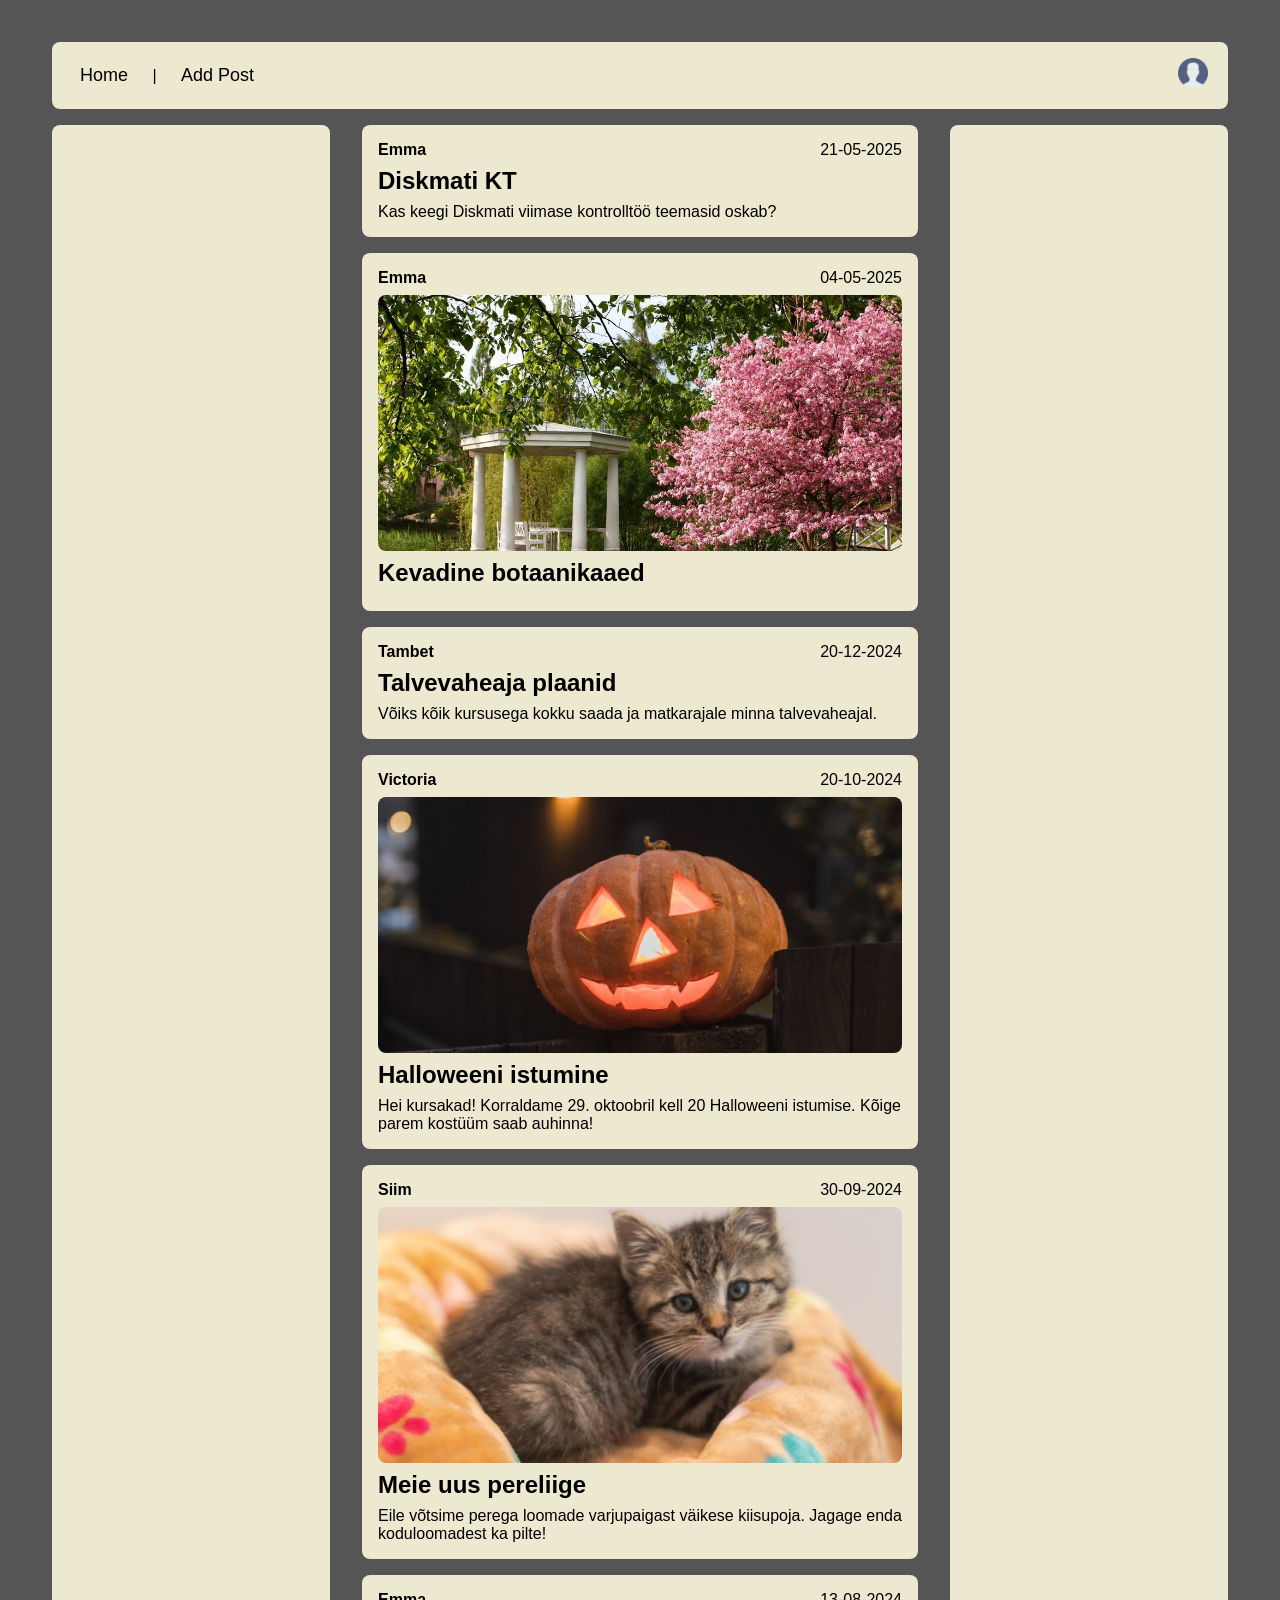
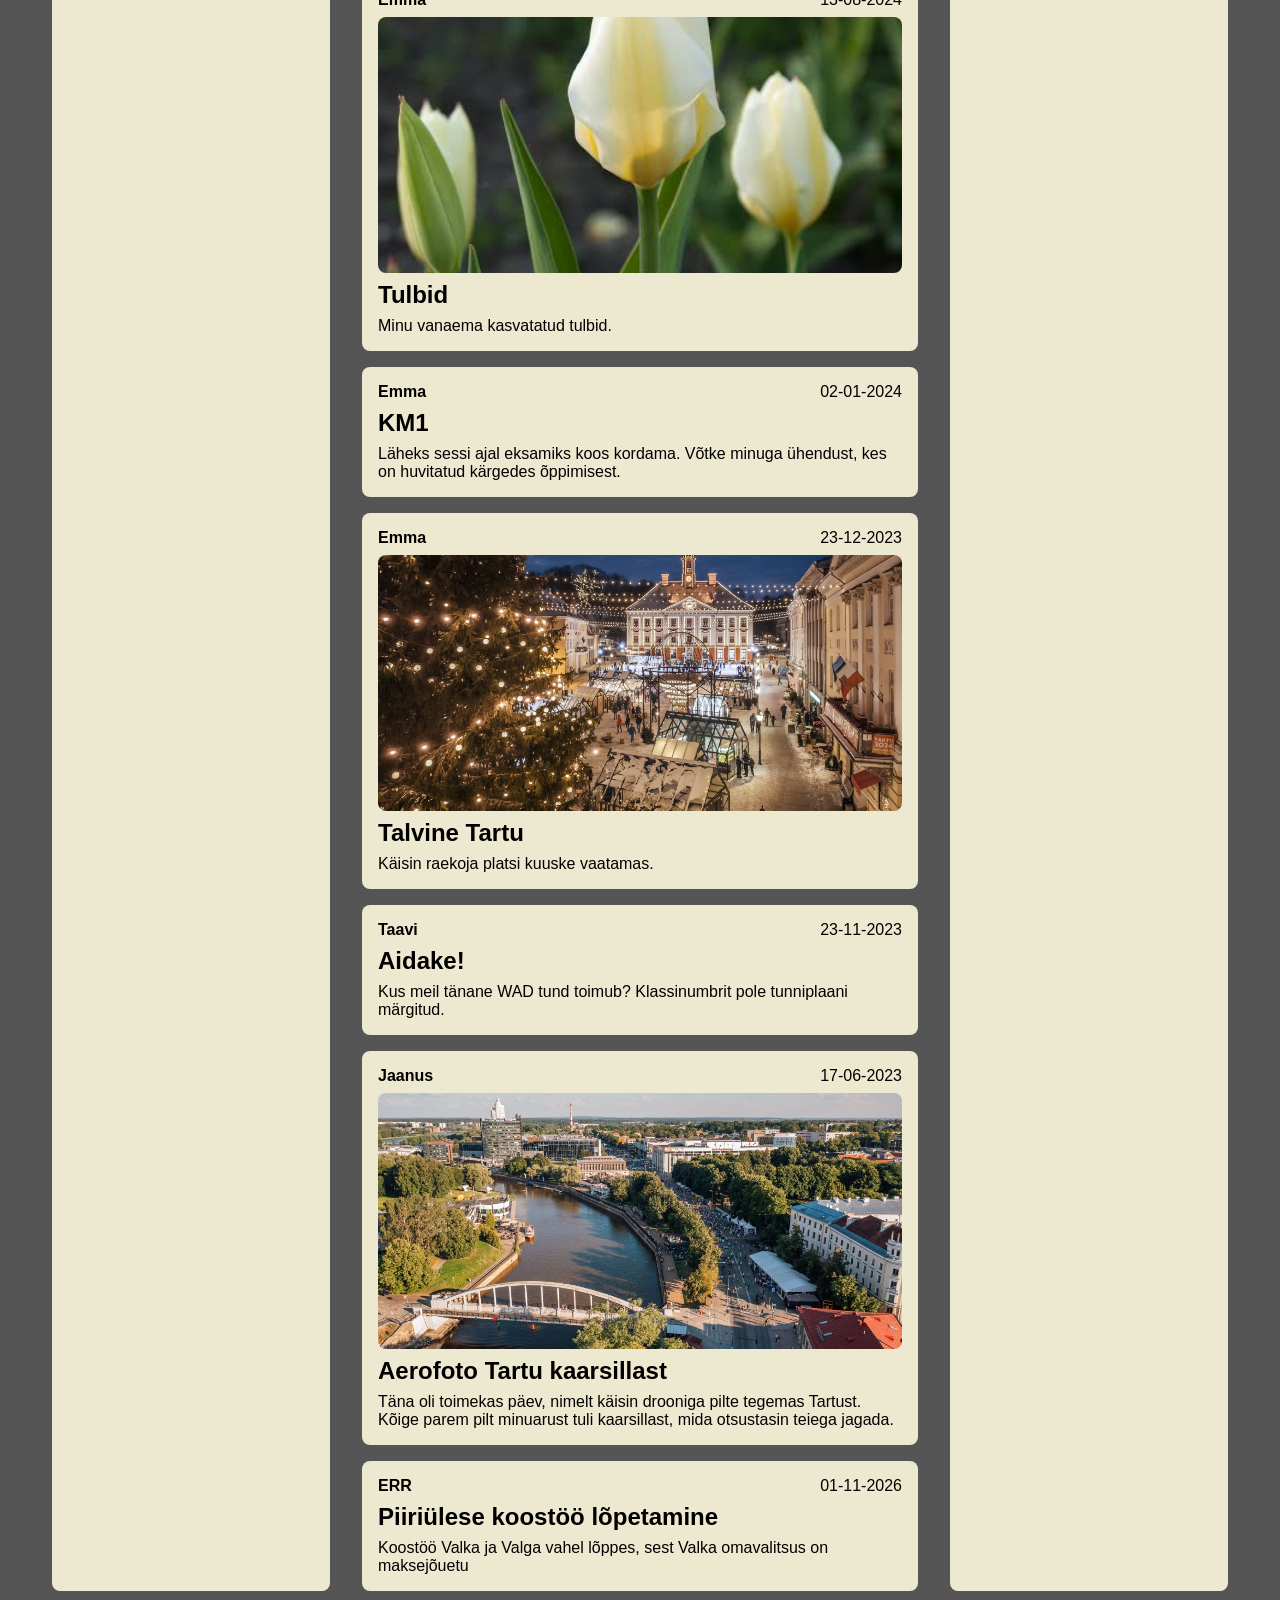
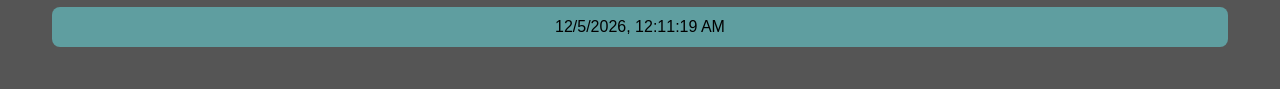
<file: index.html>
<!DOCTYPE html>
<html lang="en">

<head>
    <meta charset="UTF-8">
    <meta http-equiv="X-UA-Compatible" content="IE=edge">
    <meta name="viewport" content="width=device-width, initial-scale=1.0">
    <title>Home</title>
    <link rel="stylesheet" href="res/css/style.css">
</head>

<body>

    <div class="container" id="container">
        <header>
            <nav>
                <a href="index.html">Home</a>
                |
                <a href="addPost.html">Add Post</a>
                
                <a href="login.html" hidden>Log In</a>
            </nav>
            <div class="profile">
                <button class="avatar" id="profileButton" type="button"
                    aria-expanded="false" aria-controls="profileMenu">
                    <img src="res/img/avatar.png" alt="avatar" >
                </button>

                <div class="profile-menu" id="profileMenu" hidden>
                    <p class="profile-name">John Doe</p>
                    <p class="profile-email">john.doe@ut.ee</p>
                    <hr>
                    <a href="login.html">Logout</a>
                </div>
            </div>
        </header>

        <section>
            <div class="col-left"></div>
            <div class="col-mid" id="jsonPosts">
                
                <!-- json content -->
                
                <!-- <article class="post">
                    <h2>Post 1</h2>
                    <p>sometext...sometext</p>
                </article>

                <article class="post">
                    <h2>Post 2</h2>
                    <div class="post-image">
                        <img src="res/img/ex0.jpg" alt="example">
                    </div>
                    <p>second post...sometext</p>
                </article>

                <article class="post">
                    <h2>Post 3</h2>
                    <div class="post-image">
                        <img src="res/img/ex1.jpg" alt="example">
                    </div>
                    <p>third post...sometext</p>
                </article>

                <article class="post">
                    <h2>Post 4</h2>
                    
                    <p>fourth post...sometext</p>
                </article>

                <article class="post">
                    <h2>Post 5</h2>
                    
                    <p>fifth post...sometext</p>
                </article> -->

            </div>

            <div class="col-right"></div>
        </section>

        <!-- <footer>
            <p>Footer</p>
        </footer> -->

    </div>
<script type="text/javascript" src="src/js/script.js"></script>
</body>

</html>
</file>
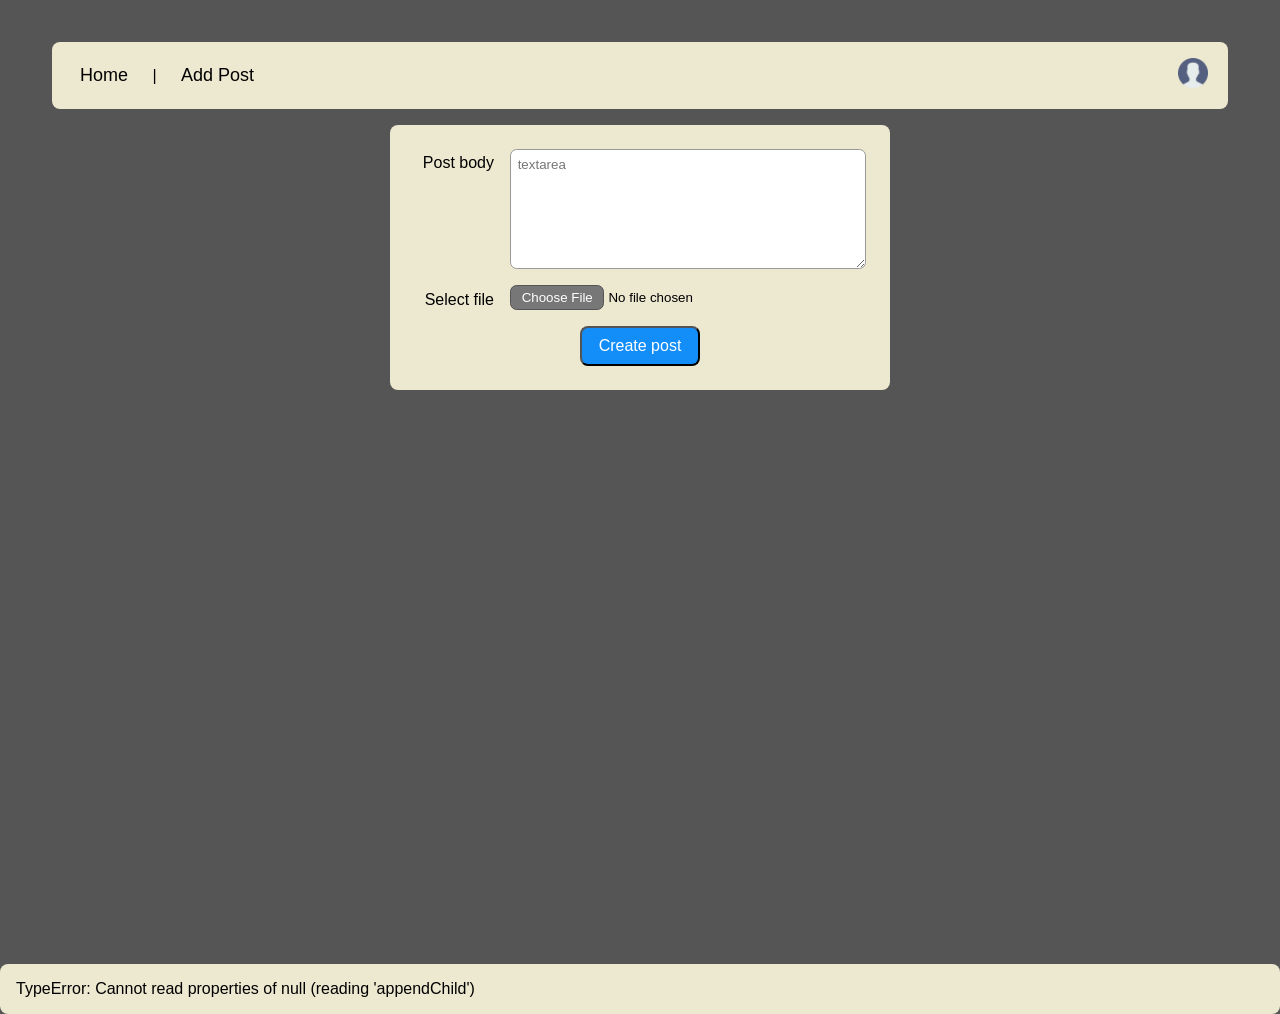
<file: addPost.html>
<!DOCTYPE html>
<html lang="en">

<head>
    <meta charset="UTF-8">
    <meta http-equiv="X-UA-Compatible" content="IE=edge">
    <meta name="viewport" content="width=device-width, initial-scale=1.0">
    <title>Add Post</title>
    <link rel="stylesheet" href="res/css/style.css">
</head>

<body>

    <div class="container">
        <header>
            <nav>
                <a href="index.html">Home</a>
                |
                <a href="addPost.html">Add Post</a>
                
                <a href="login.html" hidden>Log In</a>
            </nav>
            <div class="profile">
                <button class="avatar" id="profileButton" type="button"
                    aria-expanded="false" aria-controls="profileMenu">
                    <img src="res/img/avatar.png" alt="avatar" >
                </button>

                <div class="profile-menu" id="profileMenu" hidden>
                    <p class="profile-name">John Doe</p>
                    <p class="profile-email">john.doe@ut.ee</p>
                    <hr>
                    <a href="login.html">Logout</a>
                </div>
            </div>
        </header>

        <main>
            <form class="post-form" action="index.html" method="get">
                <div class="field">
                    <label for="body">Post body</label>
                    <textarea id="body" name="body" placeholder="textarea" required></textarea>
                </div>

                <div class="field">
                    <label for="file">Select file</label>
                    <input id="file" name="file" type="file" accept="image/*">
                </div>

                <button type="submit" class="login-btn">Create post</button>
            </form>
        </main>
    </div>
<script type="text/javascript" src="src/js/script.js"></script>
</body>

</html>
</file>
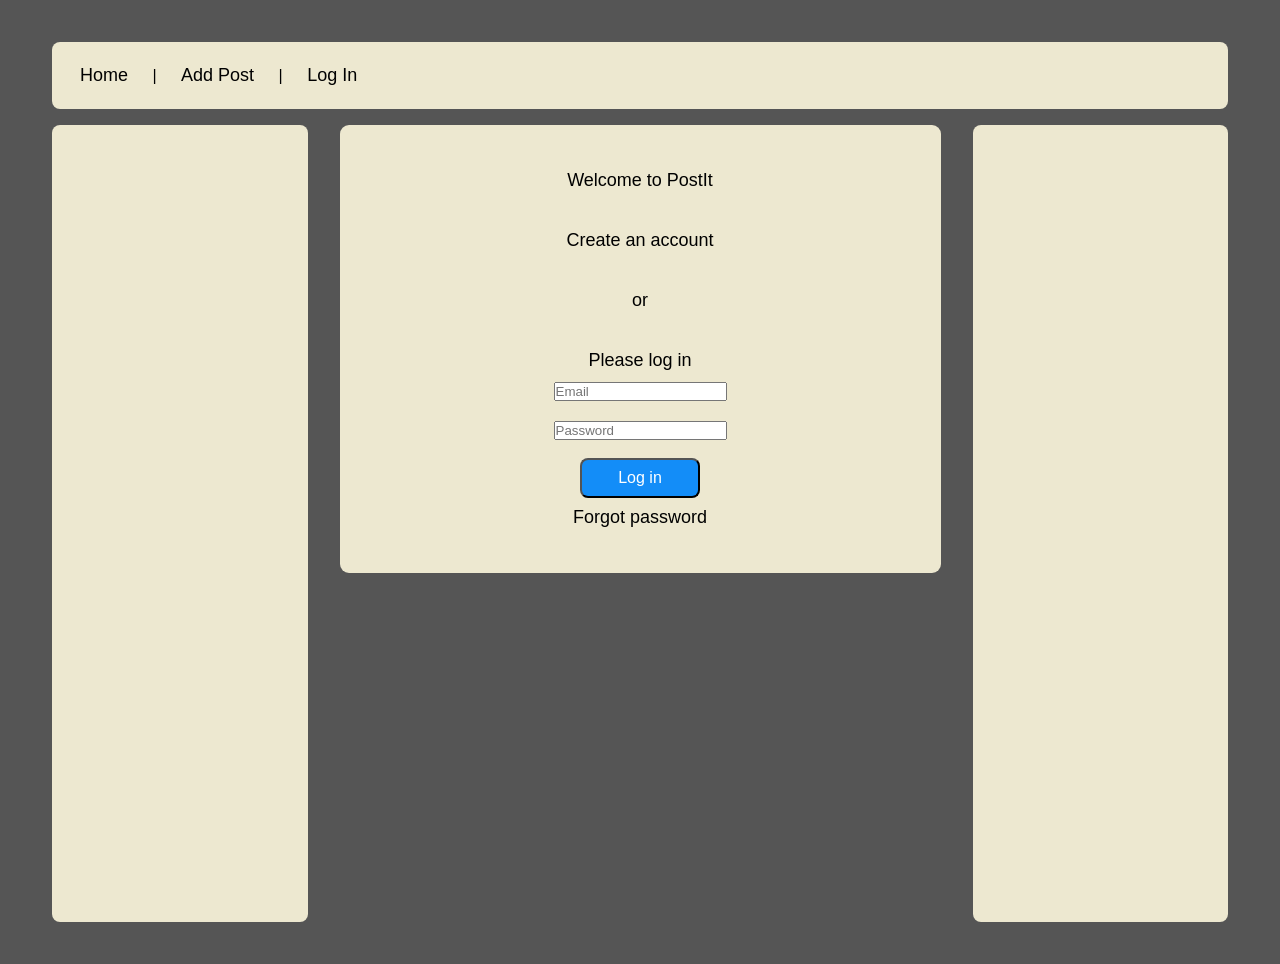
<file: login.html>
<!DOCTYPE html>
<html lang="en">

<head>
    <meta charset="UTF-8">
    <meta http-equiv="X-UA-Compatible" content="IE=edge">
    <meta name="viewport" content="width=device-width, initial-scale=1.0">
    <title>Log in</title>
    <link rel="stylesheet" href="res/css/style.css">
</head>

<body>

    <div class="container" >
        <header>
            <nav>
                <a href="index.html">Home</a>
                |
                <a href="addPost.html">Add Post</a>
                |
                <a href="login.html">Log In</a>
            </nav>
            <div class="profile" hidden>
                <button class="avatar" id="profileButton" type="button" aria-expanded="false"
                    aria-controls="profileMenu">
                    <img src="res/img/avatar.png" alt="avatar">
                </button>

                <div class="profile-menu" id="profileMenu" hidden>
                    <p class="profile-name">John Doe</p>
                    <p class="profile-email">john.doe@ut.ee</p>
                    <hr>
                    <a href="login.html">Logout</a>
                </div>
            </div>
        </header>

        <section>
            <div class="col-left-login"></div>

            <div class="col-mid-login">
                <p>Welcome to PostIt</p><br>
                <p class="p1">Create an account</p><br>
                <p>or</p><br>
                <p>Please log in</p>

                <form action="index.html">
                    <div class=" email-input">
                        <input type="email" placeholder="Email" required>
                    </div>

                    <div class="password-input">
                        <input type="password" id="password" placeholder="Password" required>
                    </div>

                    <div class="login-btn-wrapper">
                        <button type="submit" class="login-btn">Log in</button>
                    </div>
                </form>

                <div>
                    <p class="p1">Forgot password</p>
                </div>

            </div>

            <div class="col-right-login"></div>
        </section>

</body>

</html>
</file>
<file: res/css/style.css>
/* variables */
:root {
    --main-box-color: #EDE8D0;
    --main-bg-color: #555;

}

/* main */
body {
    background-color: var(--main-bg-color);
}

* {
    margin: 0;
    padding: 0;
    box-sizing: border-box;
    font-family: 'Segoe UI', Tahoma, Geneva, Verdana, sans-serif;
    text-decoration: none;
}

.container {
    min-height: 100vh;
    display: flex;
    flex-direction: column;
    margin: 2em;
    gap: 1em;
    /*background-color: #ccc; */
    border-radius: 0.5em;
    padding: 10px 20px;
}

.profile {
    position: relative;
}

.avatar {
    border: none;
    background: none;
    padding: 0;
    cursor: pointer;
}

.profile-menu {
    position: absolute;
    top: 50px;
    right: 0;
    width: 200px;
    padding: 15px;
    background-color: white;
    border: 1px solid #ddd;
    border-radius: 0.5em;
    box-shadow: 0 2px 8px rgba(0, 0, 0, 0.15);
    z-index: 10;
}

.profile-menu p {
    margin: 5px 0;
}

.profile-name {
    font-weight: bold;
}

.profile-email {
    font-size: 13px;
    color: gray;
}

.profile-menu a {
    color: black;
    text-decoration: none;
}

.profile-menu a:hover {
    text-decoration: underline;
}

.profile-menu[hidden] {
    display: none;
}

/* header */

header {
    flex: 0 0 67px;
    background-color: var(--main-box-color);
    border-radius: 0.5em;
    display: flex;
    justify-content: space-between;
    /*horizontal*/
    align-items: center;
    /*vertical centering*/
}

header>nav {
    padding-left: 8px;
}

nav a,
.avatar {
    padding: 8px 12px;
    margin: 8px;
    font-size: large;
    color: black;
    text-decoration: none;
    border-radius: 0.5em;
}

/*pseudo-class*/
nav a:hover {
    background-color: azure;
}

/* desendant selector */
.avatar img {
    height: 30px;
}

/* home */

section {
    flex: 1;
    display: flex;
    border-radius: 0.5em;
    gap: 2em;
    /*prevent three columns from automatically stretching: */
    /* align-items: flex-start;*/
}

.col-left {
    flex: 1;
    background-color: var(--main-box-color);
    border-radius: 0.5em;
}

.col-mid {
    flex: 2;
    background-color: var(--main-bg-color);
    border-radius: 0.5em;
    display: flex;
    flex-direction: column;
    gap: 1em;
}

.post {
    background-color: var(--main-box-color);
    padding: 1em;
    border-radius: 0.5em;
}

.post-header {
    display: flex;
    justify-content: space-between;
    padding-bottom: 8px;
}

.post-image {
    height: 20vw;
    overflow: hidden;
    border-radius: 0.5em;
    margin-bottom: 8px;
}

img {
    width: 100%;
    height: 100%;
    object-fit: cover;
}

#jsonPosts>article>h2 {
    padding-bottom: 8px;
}

.col-right {
    flex: 1;
    background-color: var(--main-box-color);
    border-radius: 0.5em;
}

/* footer */

footer {
    flex: 0 0 40px;
    border-radius: 0.5em;
    background-color: cadetblue;

    display: flex;
    justify-content: center;
    align-items: center;
}

/* addPost.html */

main {
    flex: 1;
    display: flex;
    justify-content: center;
    align-items: flex-start;
}

.post-form {
    background-color: var(--main-box-color);
    border-radius: 0.5em;
    padding: 1.5em;
    width: 100%;
    max-width: 500px;
    display: flex;
    flex-direction: column;
    gap: 1em;
}

.post-form>.field {
    display: flex;
    gap: 1em;
    align-items: flex-start;
}

.post-form label {
    flex: 0 0 80px;
    text-align: right;
    padding-top: 0.3em;
}

/* adjacent sibling selector */
.post-form label+textarea,
.post-form label+input {
    flex: 1;
    min-width: 0;
}

.post-form textarea {
    min-height: 120px;
    padding: 0.5em;
    border: 1px solid #999;
    border-radius: 0.5em;
    resize: vertical;
}

.post-form textarea:focus {
    outline: 2px solid #1f4e79;
}

.post-form input[type="file"]::file-selector-button {
    background-color: #777;
    color: white;
    border: 1px solid #555;
    border-radius: 0.5em;
    padding: 0.3em 0.8em;
    cursor: pointer;
}

/* general sibling selector */
.field~.field {
    align-items: center;
}

/* .post-form button {
    align-self: center;
    background-color: #1f4e79;
    color: white;
    border: none;
    padding: 0.5em 1.2em;
    cursor: pointer;
}*/

.post-form button {
    align-self: center;
}

/* .post-form button:hover {
    background-color: #2d6aa8;
} */

/*Add login.html */

.col-left-login {
    flex: 1;
    background-color: var(--main-box-color);
    border-radius: 0.5em;
}

form {
    display: flex;
    flex-direction: column;
    gap: 1em;
}

.col-mid-login {
    flex: 2;
    padding: 2.5em;
    justify-content: center;
    align-items: center;
    background-color: var(--main-box-color);
    border-radius: 0.5em;
    display: flex;
    flex-direction: column;
    gap: 0.5em;
    height: fit-content;
    font-size: 18px;
}

p .p1 {
    color: rgb(19, 141, 248);
}

.login-btn {
    display: flex;
    padding: 1em;
    background-color: rgb(19, 141, 248);
    color: white;
    border-radius: 0.5em;
    height: 40px;
    width: 120px;
    font-size: 16px;
    justify-content: center;
    align-items: center;
}

.login-btn-wrapper {
    display: flex;
    justify-content: center;
}

.col-right-login {
    flex: 1;
    background-color: var(--main-box-color);
    border-radius: 0.5em;
}

/* Mobile */
@media (max-width: 600px) {

    /* header */

    nav a,
    .avatar {
        padding: 4px 4px;
        margin: 10px;
    }

    section {
        flex-direction: column;
        gap: 0;
    }

    /* home */
    .container {
        margin: 0.5em;
        padding: 5px 10px;
    }

    .post-image {
        height: 10em;
    }

    /* addpost page */
    /* child selector */
    .post-form>.field {
        flex-direction: column;
    }

    .post-form label {
        flex: none;
        text-align: left;
    }

    .post-form label+textarea,
    .post-form label+input {
        width: 100%;
    }

    /* login page */
    .col-left-login,
    .col-right-login {
        display: none;
    }
}
</file>
